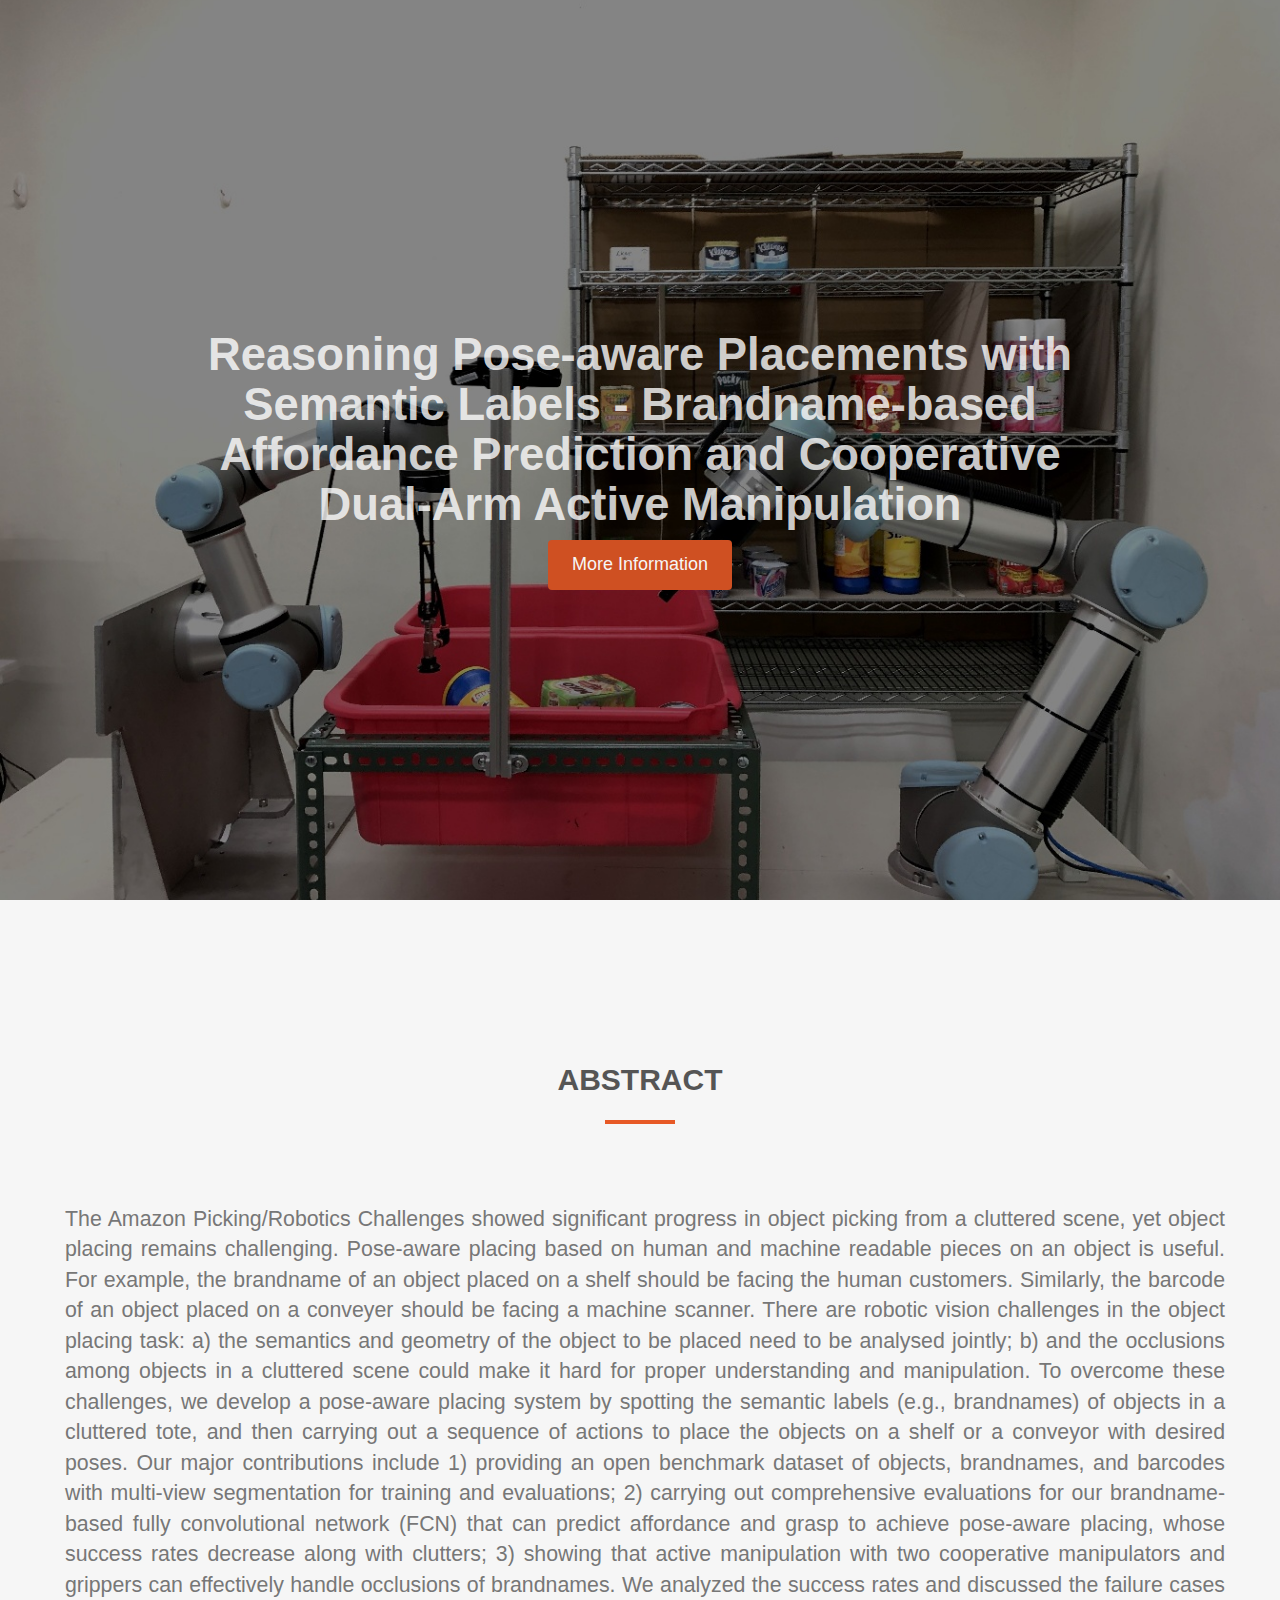
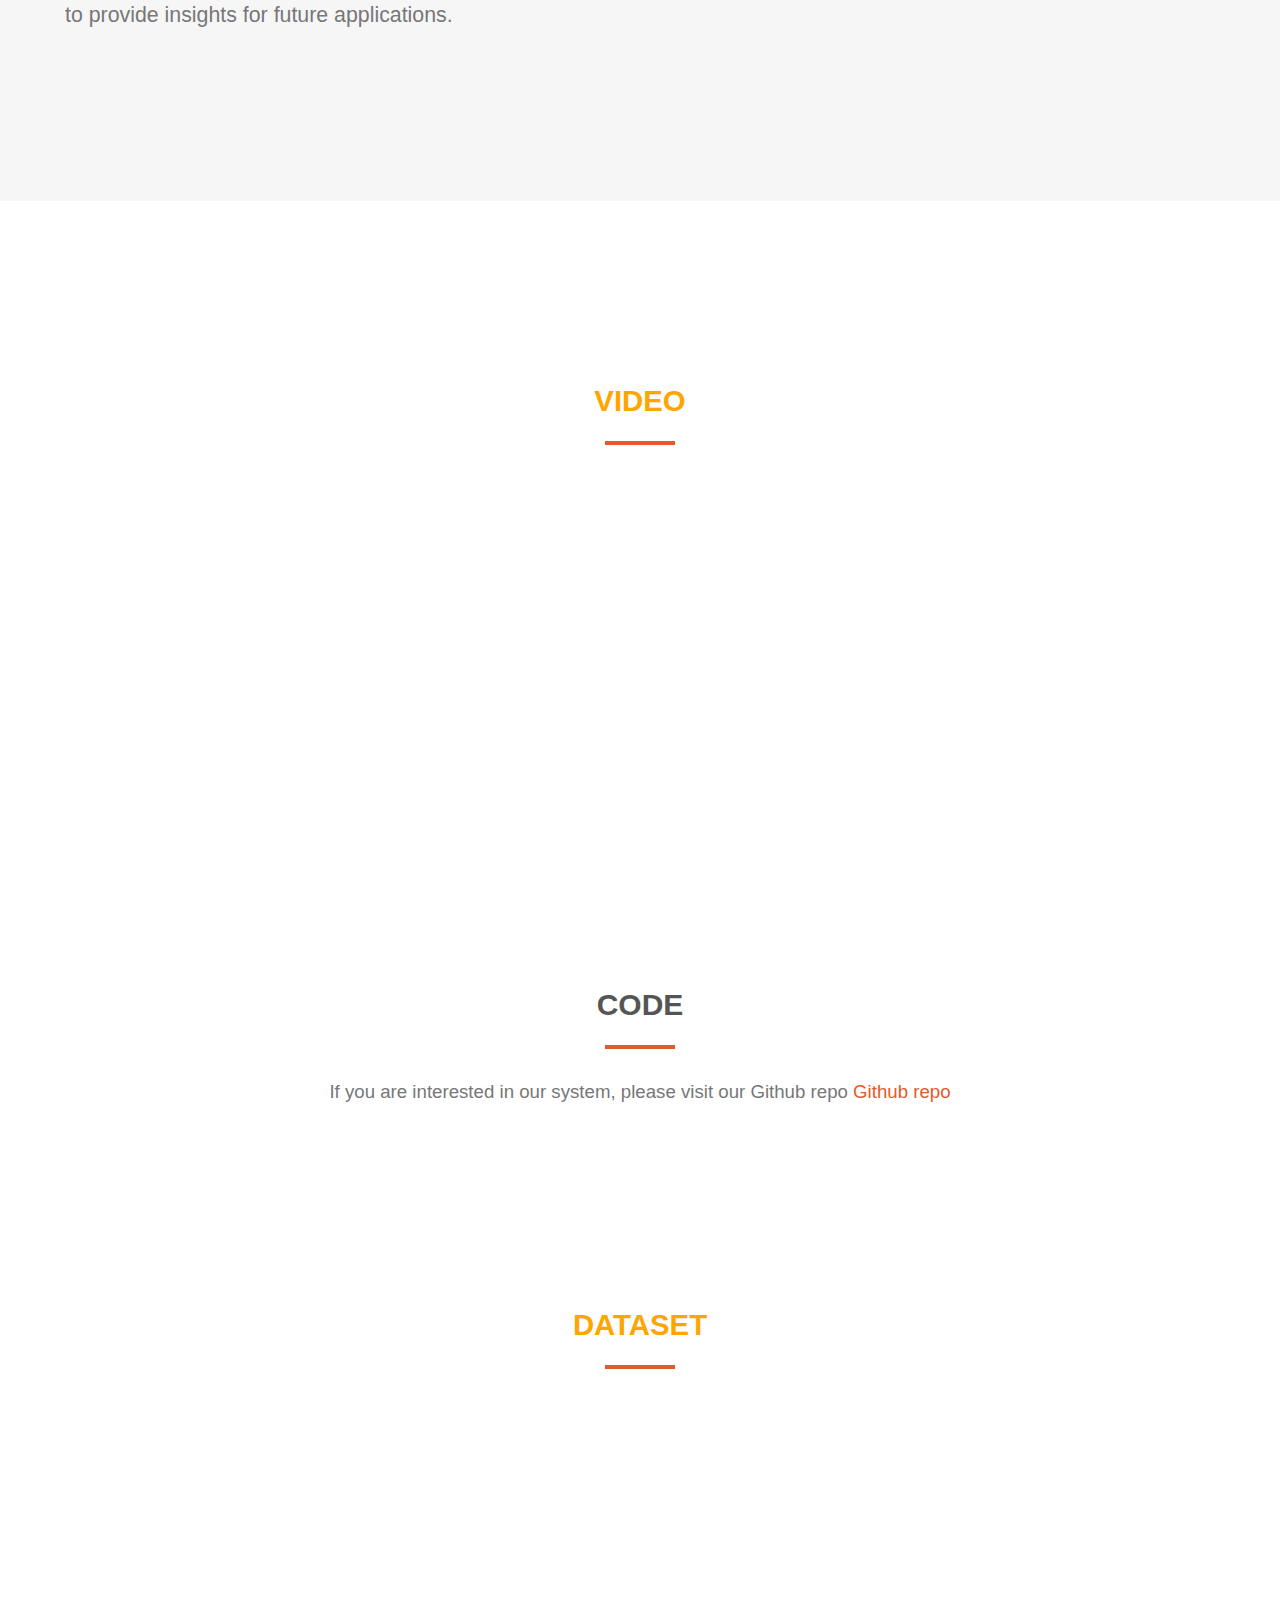
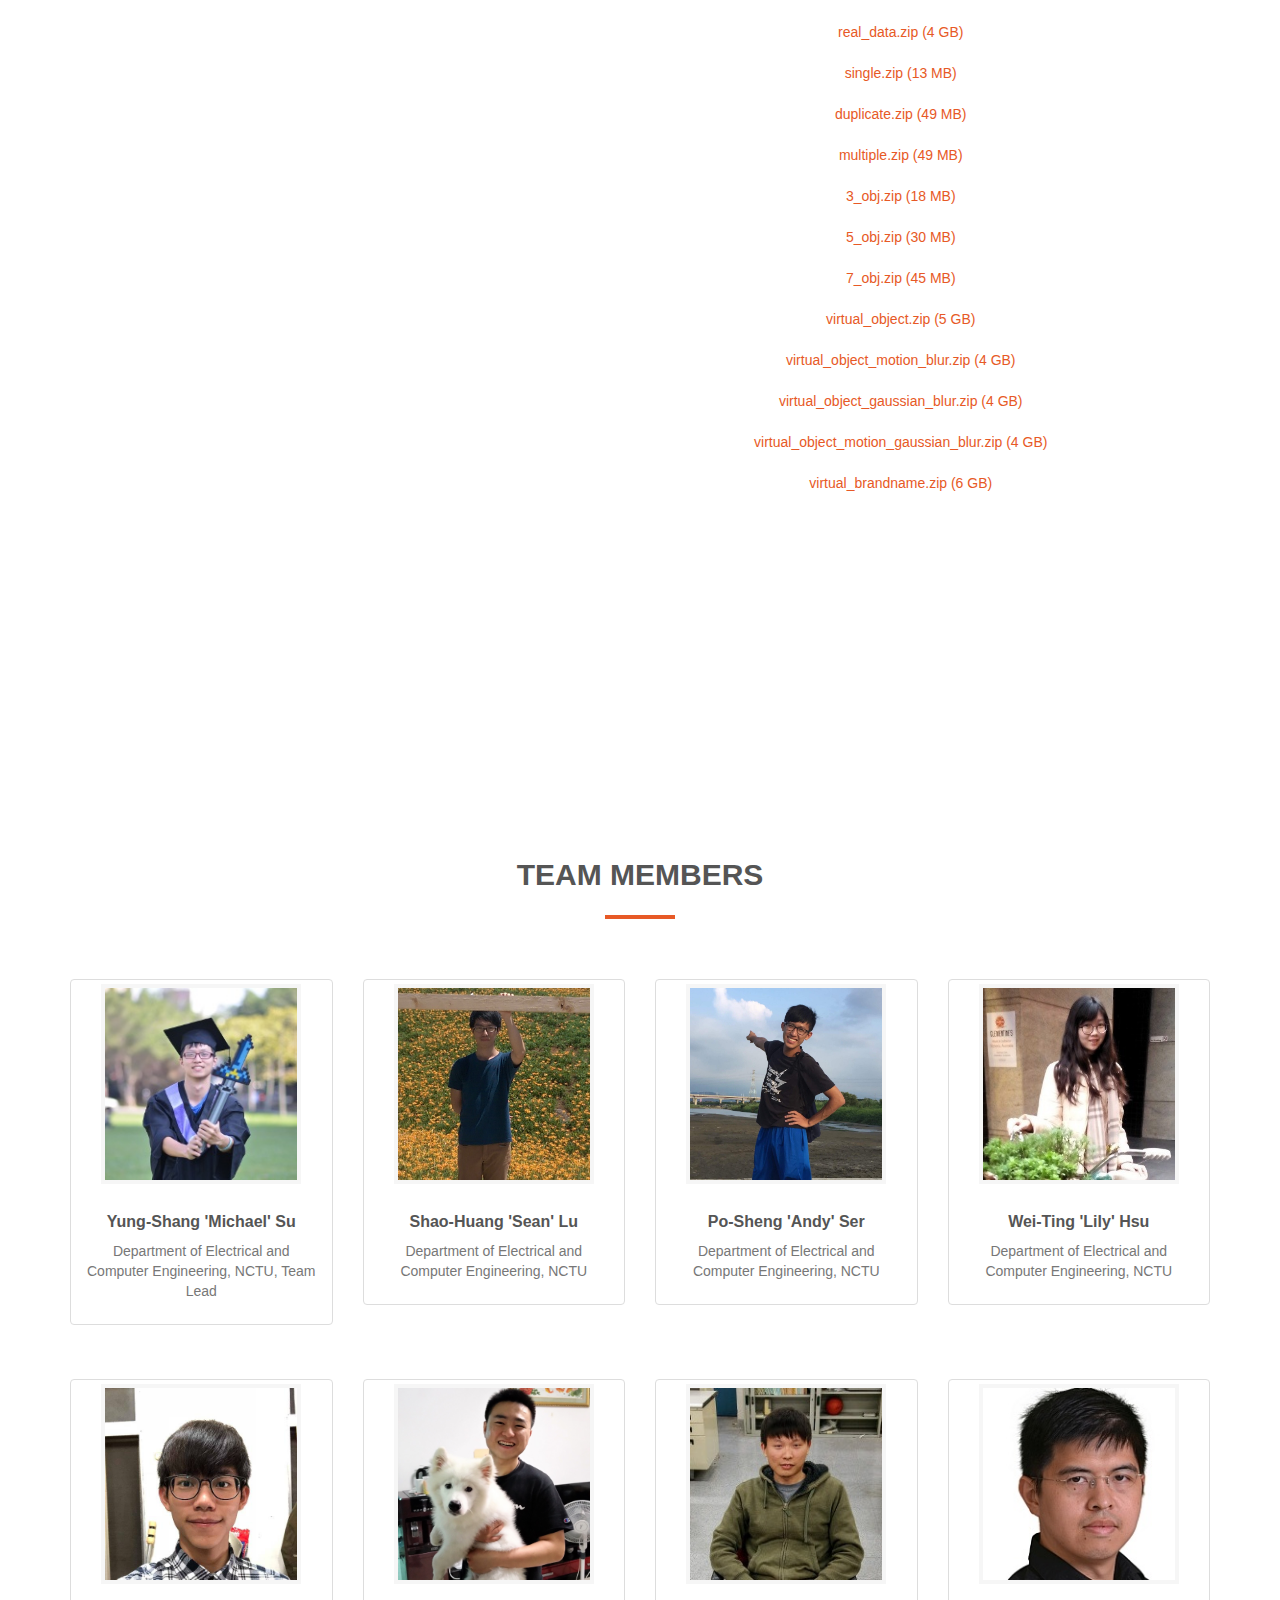
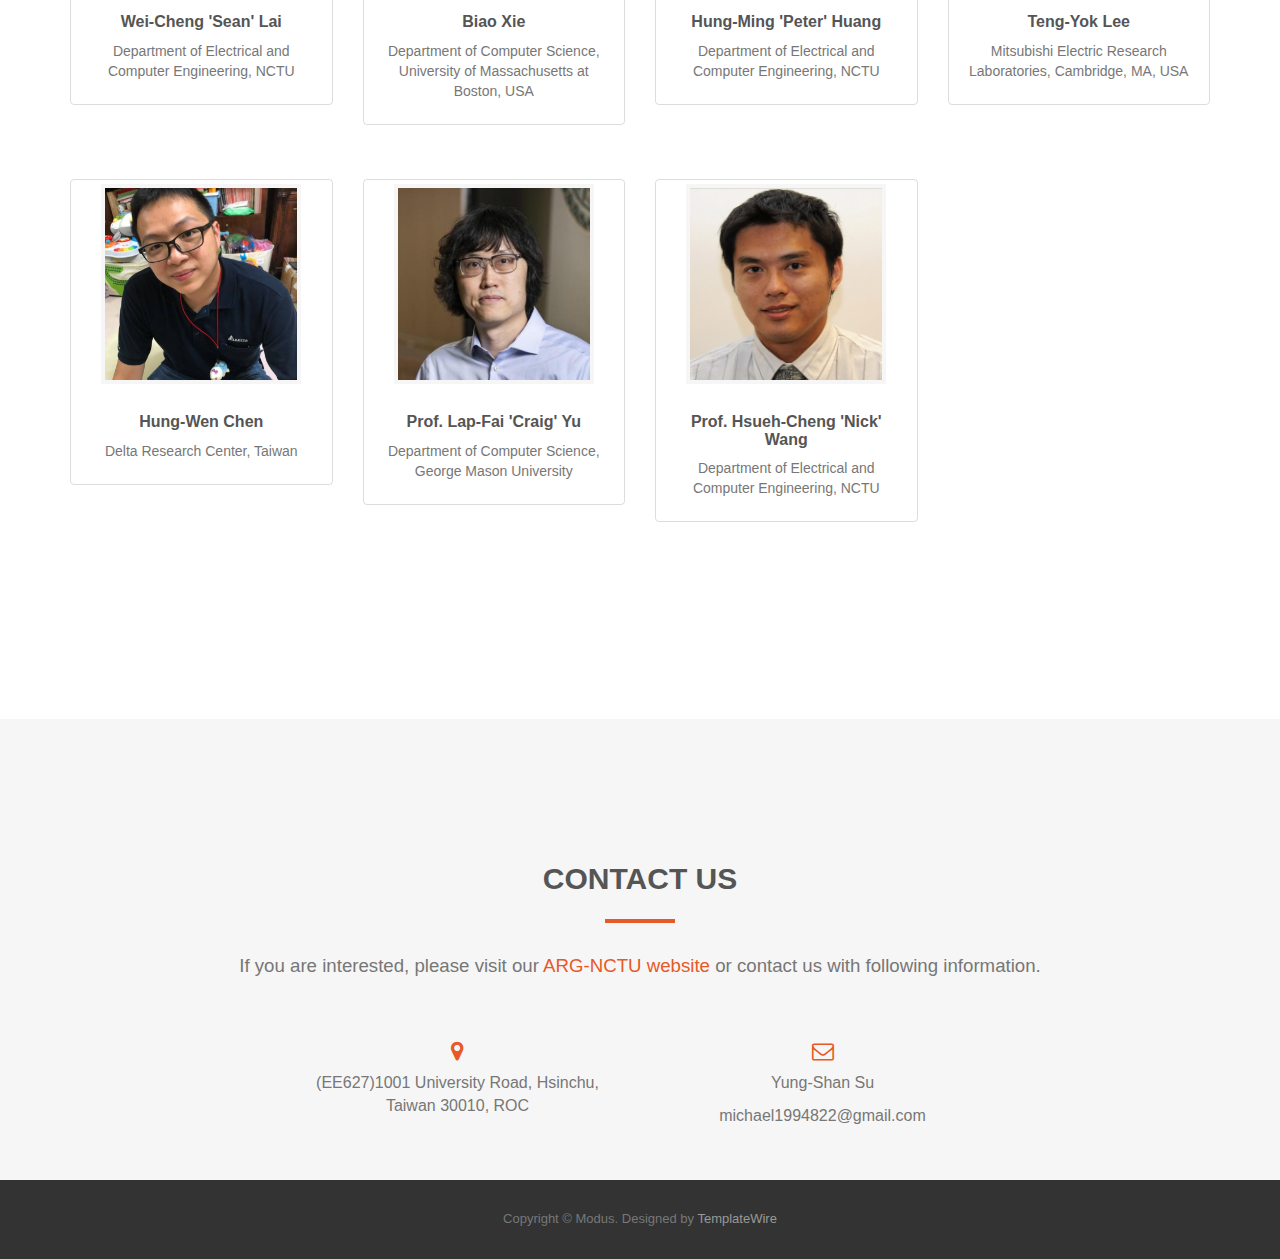
<file: TextPnP/index.html>
<!DOCTYPE html>
<html lang="en">
<head>
    <meta charset="utf-8">
    <meta name="viewport" content="width=device-width, initial-scale=1">
    <!-- ========================CHANGE HERE======================== -->
    <title>Pick-n-Place</title>
    <meta name="description" content="">
    <meta name="author" content="">

    <!-- Bootstrap -->
    <link rel="stylesheet" type="text/css"  href="css/bootstrap.css">
    <link rel="stylesheet" type="text/css" href="fonts/font-awesome/css/font-awesome.css">

    <!-- Stylesheet
        ================================================== -->
    <link rel="stylesheet" type="text/css"  href="css/style.css">
    <link rel="stylesheet" type="text/css" href="css/prettyPhoto.css">
     <!-- <link href='http://fonts.googleapis.com/css?family=Open+Sans:400,700,800,600,300' rel='stylesheet' type='text/css'>-->
     <!-- <script type="text/javascript" src="js/modernizr.custom.js"></script>-->

    <!-- HTML5 shim and Respond.js for IE8 support of HTML5 elements and media queries -->
    <!-- WARNING: Respond.js doesn't work if you view the page via file:// -->
    <!--[if lt IE 9]>
          <script src="https://oss.maxcdn.com/html5shiv/3.7.2/html5shiv.min.js"></script>
          <script src="https://oss.maxcdn.com/respond/1.4.2/respond.min.js"></script>
        <![endif]-->
</head>

<body id="page-top" data-spy="scroll" data-target=".navbar-fixed-top">
	<div id="preloader">
		<div id="status"> <img src="img/preloader.gif" height="64" width="64" alt=""> </div>
	</div>


	<!-- Navigation -->
	<nav class="navbar navbar-custom navbar-fixed-top" role="navigation">
		<div class="container">
			<div class="navbar-header">
				<button type="button" class="navbar-toggle" data-toggle="collapse" data-target=".navbar-main-collapse"> <i class="fa fa-bars"></i> </button>
				<!-- ========================CHANGE HERE======================== -->
				<a class="navbar-brand page-scroll" href="#page-top"> <i class="fa fa-paper-plane-o"></i>TextPnP</a>
			</div>

			<!-- Collect the nav links, forms, and other content for toggling -->
			<div class="collapse navbar-collapse navbar-right navbar-main-collapse">
				<ul class="nav navbar-nav">
					<!-- Hidden li included to remove active class from abstract link when scrolled up past abstract section -->
					<li class="hidden"> <a href="#page-top"></a> </li>
					<li> <a class="page-scroll" href="#abstract">Abstract</a> </li>
					<li> <a class="page-scroll" href="#video">Video</a> </li>
					<li> <a class="page-scroll" href="#code">Code</a> </li>
					<li> <a class="page-scroll" href="#dataset">Dataset</a> </li>
					<li> <a class="page-scroll" href="#team">Team</a> </li>
					<li> <a class="page-scroll" href="#contact">Contact</a> </li>
				</ul>
			</div> <!-- /.navbar-collapse -->
		</div> <!-- /.container -->
	</nav>


	<!-- Header -->
	<div id="intro">
		<div class="intro-body">
			<div class="container">
				<div class="row">
					<div class="col-md-10 col-md-offset-1">
						<!-- ========================CHANGE HERE======================== -->
						<h1><p style="font-size: 34pt;">Reasoning Pose-aware Placements with Semantic Labels - Brandname-based Affordance Prediction and Cooperative Dual-Arm Active Manipulation</h1>
						<!-- <p class="intro-text">National Chiao Tung University, Taiwan</p> -->
						<!-- <span class="brand-heading">Robotic Vision 2018 Syllabus</span></h1> -->
						<!-- <p class="intro-text">A full-service digital agency that loves what we do</p> -->
						<a href="#abstract" class="btn btn-default page-scroll">More Information</a>
					</div>
				</div>
			</div>
		</div>
	</div>


	<!-- Abstract Section -->
	<div id="abstract">
		<div class="container">
			<div class="section-title text-center center">
				<h2>Abstract</h2>
				<hr>
			</div>
			<div class="row">
				<!-- <div class="col-md-4"><img src="img/about.jpg" class="img-responsive"></div> -->
				<div class="col">
					<div class="about-text">
						<!-- ========================CHANGE HERE======================== -->
						<p style="font-size: 16pt; text-align: justify;">    The Amazon Picking/Robotics Challenges showed significant progress in object picking from a cluttered scene, yet object placing remains challenging. Pose-aware placing based on human and machine readable pieces on an object is useful. For example, the brandname of an object placed on a shelf should be facing the human customers. Similarly, the barcode of an object placed on a conveyer should be facing a machine scanner. There are robotic vision challenges in the object placing task: a) the semantics and geometry of the object to be placed need to be analysed jointly; b) and the occlusions among objects in a cluttered scene could make it hard for proper understanding and manipulation. To overcome these challenges, we develop a pose-aware placing system by spotting the semantic labels (e.g., brandnames) of objects in a cluttered tote, and then carrying out a sequence of actions to place the objects on a shelf or a conveyor with desired poses. Our major contributions include 1) providing an open benchmark dataset of objects, brandnames, and barcodes with multi-view segmentation for training and evaluations; 2) carrying out comprehensive evaluations for our brandname-based fully convolutional network (FCN) that can predict affordance and grasp to achieve pose-aware placing, whose success rates decrease along with clutters; 3) showing that active manipulation with two cooperative manipulators and grippers can effectively handle occlusions of brandnames. We analyzed the success rates and discussed the failure cases to provide insights for future applications. </p>
					</div>
				</div>
			</div>
		</div>
	</div>

	<!-- Video Section -->
	<div id="video">
		<div class="container">
			<div class="section-title text-center center">
				<h2>
					<p style="color:Orange;text-align:center;font-size: 22pt;">
						Video
					</p>
				</h2>
				<hr>
			</div>

			<div class="row">
				<div class="col">
					<div class="about-text text-center center">
						<!-- ========================CHANGE HERE======================== -->
						<iframe width="560" height="315" src="https://www.youtube.com/embed/32skA6hZa_Q" frameborder="0" allow="accelerometer; autoplay; encrypted-media; gyroscope; picture-in-picture" allowfullscreen></iframe>
					</div>
				</div>
			</div>
		</div>
	</div>

	<!-- Code Section -->
	<div id="code" class="text-center">
		<div class="container">
			<div class="section-title center">
				<h2>Code</h2>
				<hr>
				<!-- ========================CHANGE HERE======================== -->
				<p style="font-size: 14pt;">If you are interested in our system, please visit our Github repo <a href="https://github.com/ARG-NCTU/text-pick-and-place-system">Github repo</a></p>
			</div>

		</div>
	</div>

	<div id="dataset" class="text-center">
		<div class="container">
			<div class="section-title center">
				<h2><p style="color:Orange;text-align:center;font-size: 22pt;">
						Dataset
					</p>
				</h2>
				<hr>
				<!-- ========================CHANGE HERE======================== -->
				<p style="color:White;font-size: 14pt; text-align: justify;"> 
					Our training dataset has two collections: 1) the one from real environment and robot includes image variences of the illumination changes, object reflectiveness, and different tint. 2) An virtual environment similar to the real environment settings for comparisons. In terms of file structure, the RGB-D camera sequence for each scene is saved into a corresponding folder by its name (‘scene_000000’, ‘scene_000001’, etc.).

					<br>
					<br>

					Our paper references datasets (all of them available for download):				
				<table border=2 cellspacing="20" bordercolor=White style="color:white;line-height:40px;">
					<tr>
						<td width="150px">Data</td>
						<td width="250px">Content</td>
						<td width="230px">Blur</td>
						<td width="400px">Dataset(.tar)</td>
					</tr>
					<tr>
						<td>Real</td>
						<td>Objects, BN</td>
						<td>-</td>
						<td><a href="https://drive.google.com/open?id=1mR7ZMujgDS8iIypru7FHU1qEapluUkfL">real_data.zip (4 GB)</a></td>
					</tr>
					<tr>
						<td>Real</td>
						<td>benchmark - single</td>
						<td>-</td>
						<td><a href="https://drive.google.com/open?id=1RQ9Koc5jaJYytXWdi5L-jFVwsKeWL6_a">single.zip (13 MB)</a></td>
					</tr>
					<tr>
						<td>Real</td>
						<td>benchmark - duplicate</td>
						<td>-</td>
						<td><a href="https://drive.google.com/open?id=1akO2P5E4Zqm1glKVd-WrskV5OO3mrXUO">duplicate.zip (49 MB)</a></td>
					</tr>
					<tr>
						<td>Real</td>
						<td>benchmark - multiple</td>
						<td>-</td>
						<td><a href="https://drive.google.com/open?id=11f0YFoZ0pKB5HqTe8BAGK6AtIY03wXNv">multiple.zip (49 MB)</a></td>
					</tr>
					<tr>
						<td>Real</td>
						<td>benchmark - 3 cluster</td>
						<td>-</td>
						<td><a href="https://drive.google.com/open?id=1QDwqITAQYGlA_jP-WrYF5vsNmKqSDf-W">3_obj.zip (18 MB)</a></td>
					</tr>
					<tr>
						<td>Real</td>
						<td>benchmark - 5 cluster</td>
						<td>-</td>
						<td><a href="https://drive.google.com/open?id=13UpgV79-dsB_CuqOggnJ08gnPNuHEkli">5_obj.zip (30 MB)</a></td>
					</tr>
					<tr>
						<td>Real</td>
						<td>benchmark - 7 cluster</td>
						<td>-</td>
						<td><a href="https://drive.google.com/open?id=1O8oSXWmuKJqV_s-2gOsnNvj2Cpx8kAZE">7_obj.zip (45 MB)</a></td>
					</tr>
					<tr>
						<td>Virtual</td>
						<td>Object</td>
						<td>-</td>
						<td><a href="https://drive.google.com/open?id=1ssT32JJPMao8RsLPBHo2_r3DdvaEvRSM">virtual_object.zip (5 GB)</a></td>
					</tr>
					<tr>
						<td>Virtual</td>
						<td>Object</td>
						<td>Motion</td>
						<td><a href="https://drive.google.com/open?id=1gJNXuo-pf1LeDWfAjQQ_VazEWayUqGie">virtual_object_motion_blur.zip (4 GB)</a></td>
					</tr>
					<tr>
						<td>Virtual</td>
						<td>Object</td>
						<td>Gaussian</td>
						<td><a href="https://drive.google.com/open?id=1nIo5jVPCdQC39Y0Qp9EIPh5Nr4jB42nl">virtual_object_gaussian_blur.zip (4 GB)</a></td>
					</tr>
					<tr>
						<td>Virtual</td>
						<td>Object</td>
						<td>Motion + Gaussian</td>
						<td><a href="https://drive.google.com/open?id=1y1dEALOQuiXHC_Drt4qf67Xj2yNA4m4K">virtual_object_motion_gaussian_blur.zip (4 GB)</a></td>
					</tr>
					<tr>
						<td>Virtual</td>
						<td>BN</td>
						<td>-</td>
						<td><a href="https://drive.google.com/open?id=1GBskfqy1Six5ncoulUFwiyuo7LcPzh4c">virtual_brandname.zip (6 GB)</a></td>
					</tr>
				</table>
				<br>
				
			</div>
		</div>
	</div>

	<div id="team" class="text-center">
		<div class="container">
			<div class="section-title center">
				<h2>Team Members</h2>
				<hr>
			</div>

			<div class="row">
				<!-- ========================CHANGE HERE======================== -->
				<div class="col-md-3 col-xs-6 col-sm-6" style="height: 400px;">
					<div class="thumbnail" > <img src="img/team/michael_smile1.jpg"  alt="..." class="img-thumbnail team-img" >
						<div class="caption">
							<h3>Yung-Shang 'Michael' Su</h3>
							<p>Department of Electrical and Computer Engineering, NCTU, Team Lead</p>
						</div>
					</div>
				</div>

				<div class="col-md-3 col-xs-6 col-sm-6" style="height: 400px;">
					<div class="thumbnail"> <img src="img/team/sean1.jpg" alt="..." class="img-thumbnail team-img">
						<div class="caption">
							<h3>Shao-Huang 'Sean' Lu</h3>
							<p>Department of Electrical and Computer Engineering, NCTU</p>
						</div>
					</div>
				</div>
                <div class="col-md-3 col-xs-6  col-sm-6" style="height: 400px;">
					<div class="thumbnail"> <img src="img/team/AndySer1.jpg" alt="..." class="img-thumbnail team-img">
						<div class="caption">
							<h3>Po-Sheng 'Andy' Ser</h3>
							<p>Department of Electrical and Computer Engineering, NCTU</p>
						</div>
					</div>
				</div>
				<div class="col-md-3 col-xs-6 col-sm-6" style="height: 400px;">
					<div class="thumbnail"> <img src="img/team/lily1.jpg" alt="..." class="img-thumbnail team-img">
						<div class="caption">
							<h3>Wei-Ting 'Lily' Hsu</h3>
							<p>Department of Electrical and Computer Engineering, NCTU</p>
						</div>
					</div>
				</div>
				<div class="col-md-3 col-xs-6 col-sm-6" style="height: 400px;">
					<div class="thumbnail"> <img src="img/team/lai1.jpg" alt="..." class="img-thumbnail team-img">
						<div class="caption">
							<h3>Wei-Cheng 'Sean' Lai</h3>
							<p>Department of Electrical and Computer Engineering, NCTU</p>
						</div>
					</div>
				</div>

				<div class="col-md-3 col-xs-6 col-sm-6" style="height: 400px;">
					<div class="thumbnail"> <img src="img/team/Biao_Xie.jpg" alt="..." class="img-thumbnail team-img">
						<div class="caption">
							<h3>Biao Xie</h3>
							<p>Department of Computer Science, University of Massachusetts at Boston, USA</p>
						</div>
					</div>
				</div>

				<div class="col-md-3 col-xs-6 col-sm-6" style="height: 400px;">
					<div class="thumbnail"> <img src="img/team/peterx1.jpg" alt="..." class="img-thumbnail team-img">
						<div class="caption">
							<h3>Hung-Ming 'Peter' Huang</h3>
							<p>Department of Electrical and Computer Engineering, NCTU</p>
						</div>
					</div>
				</div>
				<div class="col-md-3 col-xs-6 col-sm-6" style="height: 400px;">
					<div class="thumbnail" > <img src="img/team/Lee1.jpg"  alt="..." class="img-thumbnail team-img" >
						<div class="caption">
							<h3>Teng-Yok Lee</h3>
							<p>Mitsubishi Electric Research Laboratories, Cambridge, MA, USA</p>
						</div>
					</div>
				</div>

				<div class="col-md-3 col-xs-6 col-sm-6" style="height: 400px;">
					<div class="thumbnail" > <img src="img/team/hwchen1.jpg"  alt="..." class="img-thumbnail team-img" >
						<div class="caption">
							<h3>Hung-Wen Chen</h3>
							<p>Delta Research Center, Taiwan</p>
						</div>
					</div>
				</div>



				<div class="col-md-3 col-xs-6 col-sm-6" style="height: 400px;">
					<div class="thumbnail"> <img src="img/team/pro_small1.jpg" alt="..." class="img-thumbnail team-img">
						<div class="caption">
							<h3>Prof. Lap-Fai 'Craig' Yu</h3>
							<p>Department of Computer Science, George Mason University</p>
						</div>
					</div>
				</div>
				<div class="col-md-3 col-xs-6 col-sm-6" style="height: 400px;">
					<div class="thumbnail"> <img src="img/team/nick_wang.jpg" alt="..." class="img-thumbnail team-img">
						<div class="caption">
							<h3>Prof. Hsueh-Cheng 'Nick' Wang</h3>
							<p>Department of Electrical and Computer Engineering, NCTU</p>
						</div>
					</div>
				</div>
			</div>
		</div> 
	</div>


	<!-- Contact Section -->
	<div id="contact" class="text-center">
		<div class="container">
			<div class="section-title center">
				<h2>Contact us</h2>
				<hr>
				<p style="font-size: 14pt;">If you are interested, please visit our <a href="https://arg-nctu.github.io">ARG-NCTU website</a> or contact us with following information.</p>
			</div>
			<div class="col-md-8 col-md-offset-2">
				<div class="col-md-6">
					<div class="contact-item"> <i class="fa fa-map-marker fa-2x"></i>
						<p style="font-size: 12pt;">(EE627)1001 University Road, Hsinchu,<br>
						Taiwan 30010, ROC</p>
					</div>
				</div>
				<div class="col-md-6">
					<div class="contact-item"> <i class="fa fa-envelope-o fa-2x"></i>
						<!-- ========================CHANGE HERE======================== -->
						<p style="font-size: 12pt;">Yung-Shan Su</p>
						<p style="font-size: 12pt;">michael1994822@gmail.com</p>
					</div>
				</div>
				<div class="clearfix"></div>
			</div>
		</div>
	</div>



	<div id="footer">
		<div class="container">
			<p>Copyright &copy; Modus. Designed by <a href="http://www.templatewire.com" rel="nofollow">TemplateWire</a></p>
		</div>
	</div>

	<!-- jQuery (necessary for Bootstrap's JavaScript plugins) -->
	<script type="text/javascript" src="js/jquery.1.11.1.js"></script>
	<!-- Include all compiled plugins (below), or include individual files as needed -->
	<script type="text/javascript" src="js/bootstrap.js"></script>
	<script type="text/javascript" src="js/SmoothScroll.js"></script>
	<script type="text/javascript" src="js/jquery.prettyPhoto.js"></script>
	<!-- <script type="text/javascript" src="js/jquery.isotope.js"></script> -->
	<!-- <script type="text/javascript" src="js/jquery.parallax.js"></script> -->
	<script type="text/javascript" src="js/jqBootstrapValidation.js"></script>
	<!-- <script type="text/javascript" src="js/contact_me.js"></script> -->

	<!-- Javascripts
		================================================== -->
	<script type="text/javascript" src="js/main.js"></script>
</body>
</html>
</file>
<file: TextPnP/css/style.css>
body, html {
	font-family: 'Open Sans', sans-serif;
	text-rendering: optimizeLegibility !important;
	-webkit-font-smoothing: antialiased !important;
	color: #777;
	width: 100% !important;
	height: 100% !important;
}
h1 {
	font-weight: 700;
}
h1 strong {
	font-weight: 900;
}
h2 {
	text-transform: uppercase;
	line-height: 20px;
	font-weight: 600;
	margin: 0;
	color: #555;
}
h3 {
	font-size: 16px;
	font-weight: 700;
	color: #555;
}
h4 {
	font-weight: 500;
	color: #555;
}
h5 {
	text-transform: uppercase;
	font-weight: 700;
	line-height: 20px;
}
p {
	font-size: 14px;
}
a {
	/*color: #754747;*/
	color: #E75926;
}
a:hover, a:focus {
	text-decoration: none;
	color: #F4D03F;
}
ul, ol {
	list-style: none;
}
.clearfix:after {
	visibility: hidden;
	display: block;
	font-size: 0;
	content: " ";
	clear: both;
	height: 0;
}
.clearfix {
	display: inline-block;
}
* html .clearfix {
	height: 1%;
}
.clearfix {
	display: block;
}
#preloader {
	position: fixed;
	top: 0;
	left: 0;
	right: 0;
	bottom: 0;
	background: #ddd;
	z-index: 99999;
	height: 100%;
}
#status {
	position: absolute;
	left: 50%;
	top: 50%;
	width: 64px;
	height: 64px;
	margin: -32px 0 0 -32px;
	padding: 0;
}
ul, ol {
	padding: 0;
	webkit-padding: 0;
	moz-padding: 0;
}
hr {
	height: 4px;
	width: 70px;
	text-align: center;
	position: relative;
	background: #E75926;
	margin: 0 auto;
	margin-bottom: 30px;
	border: 0;
}
/* Navigation */
.navbar-custom {
	padding: 0;
	border-bottom: 0;
	letter-spacing: 1px;
	background: #333;
	/*text-transform: uppercase;*/
}
.navbar-custom .navbar-brand {
	font-weight: 600;
}
.navbar-custom .navbar-brand i.fa {
	color: #E75926;
}
.navbar-custom .navbar-brand:focus {
	outline: 0;
}
.navbar-custom .navbar-toggle {
	color: #eee;
	font-size: 18px;
	border-radius: 2px;
	padding: 0 4px;
}
.navbar-custom .navbar-toggle:hover, .navbar-custom .navbar-toggle:focus {
	background-color: #E75926;
	color: #ffffff;
}
.navbar-custom .navbar-brand .navbar-toggle:focus, .navbar-custom .navbar-brand .navbar-toggle:active {
	outline: 0;
}
.navbar-custom a {
	color: #fff;
}
.navbar-custom .nav li a {
	-webkit-transition: background .3s ease-in-out;
	-moz-transition: background .3s ease-in-out;
	transition: background .3s ease-in-out;
}
.navbar-custom .nav li a:hover {
	outline: 0;
	color: #E75926;
	background-color: transparent;
}
.navbar-custom .nav li a:focus, .navbar-custom .nav li a:active {
	outline: 0;
	background-color: transparent;
	color: #E75926;
}
.navbar-custom .nav li.active {
	outline: 0;
}
.navbar-custom .nav li.active a {
	background-color: rgba(255,255,255,.3);
}
.navbar-custom .nav li.active a:hover {
	color: #fff;
}
/* Home Section */
/* Intro for Main page */
#intro {
	display: table;
	width: 100%;
	height: auto;
	padding: 100px 0;
	text-align: center;
	color: #fff;
	background: url(../img/intro-bg1.jpg) no-repeat center center fixed;
	background-color: #000;
	-webkit-background-size: cover;
	-moz-background-size: cover;
	background-size: cover;
	-o-background-size: cover;
}
#intro .intro-body {
	display: table-cell;
	vertical-align: middle;
}
#intro .intro-body H1 {
	font-size: 76px;
	font-weight: 700;
	color: rgba(255,255,255,0.8);
	/*text-transform: uppercase;*/
}
#intro .intro-body .brand-heading {
	color: #E75926;
	text-shadow: 0 4px #a13e1a;
}
#intro .intro-body .intro-text {
	font-size: 18px;
}
/* Intro for Bamboo lake*/
#intro_bamboolake {
	display: table;
	width: 100%;
	height: 100%;
	padding: 100px 0;
	text-align: center;
	color: #fff;
	background: url(../img/bamboo_lake_art/bbl_intro_bg.jpeg) no-repeat center center fixed;
	background-color: #000;
	-webkit-background-size: cover;
	-moz-background-size: cover;
	background-size: cover;
	-o-background-size: cover;
}
#intro_bamboolake .intro-body {
	display: table-cell;
	vertical-align: middle;
}
#intro_bamboolake .intro-body H1 {
	font-size: 76px;
	font-weight: 700;
	color: rgba(255,255,255,0.8);
	text-transform: uppercase;
}
#intro_bamboolake .intro-body .brand-heading {
	color: #E75926;
	text-shadow: 0 4px #a13e1a;
}
#intro_bamboolake .intro-body .intro-text {
	font-size: 18px;
}

@media(min-width:768px) {
#intro {
	height: 100%;
	padding: 0;
}
#intro .intro-body .intro-text {
	font-size: 18px;
	letter-spacing: 1px;
	margin-bottom: 100px;
	color: rgba(255,255,255,0.9);
}
}
.btn-default {
	color: #f6f6f6;
	background: #cf5022;
	border: 0;
	padding: 12px 24px;
	margin: 0 8px;
	font-size: 18px;
	transition: all 0.5s;
}
.btn-default:hover, .btn-default:focus, .btn-default.focus, .btn-default:active, .btn-default.active {
	color: #f6f6f6;
	background-color: #a13e1a;
}
.btn-bamboolake {
	color: #000000;
	background: #ffec6e;
	border: 0;
	padding: 12px 24px;
	margin: 0 8px;
	font-size: 18px;
	transition: all 0.5s;
}
.btn-bamboolake:hover, .btn-bamboolake:focus, .btn-bamboolake.focus, .btn-bamboolake:active, .btn-bamboolake.active {
	color: #f6f6f6;
	background-color: #EED315;
}
.section-title.center {
	padding: 30px 0;
}
.section-title h2, .section-title.center h2 {
	margin-bottom: 30px;
}

/* Abstract Section */
#abstract {
	padding: 140px 0;
	background: #f6f6f6;
}
#abstract .about-text {
	margin-left: 10px;
}
#abstract H4 {
	font-size: 20px;
}
#abstract li {
	margin-bottom: 3px;
	list-style: none;
	padding: 0;
	/* 20180205 coolcat647*/
	margin-left : 1em; 
	text-indent : -1.5em ;
	font-size: 13px;
}
#abstract li:before {
	content: "✓";
	font-weight: 600;
	padding-right: 10px;
	color: #e75926;
}

#abstract i.fa {
	float: left;
	display: block;
	margin-right: 15px;
	color: #fff;
	font-size: 44px;
	text-shadow: 0 0 1px #666;
}
#abstract img {
	margin-top: 20px;
}
#abstract p {
	margin-top: 20px;
	margin-bottom: 30px;
	text-align: justify;
}


/* Video Section */
#video {
	padding: 140px 0;
	/*background: #f6f6f6;*/
	background: url(../img/video-bg.jpg);
	background-size: cover;
	background-attachment: fixed;
}
#video .about-text {
	margin-left: 10px;
}
#video H4 {
	font-size: 36px;
	color: #8f8f8f
}
#video li {
	margin-bottom: 3px;
	list-style: none;
	padding: 0;
	/* 20180205 coolcat647*/
	margin-left : 1em; 
	text-indent : -1.5em ;
	font-size: 13px;
}
#video li:before {
	content: "✓";
	font-weight: 600;
	padding-right: 10px;
	color: #e75926;
}

#video i.fa {
	float: left;
	display: block;
	margin-right: 15px;
	color: #fff;
	font-size: 44px;
	text-shadow: 0 0 1px #666;
}
#video img {
	margin-top: 20px;
}
#video p {
	font-size: 20px;
	margin-top: 20px;
	margin-bottom: 30px;
	text-align: justify;
	color: #8f8f8f
}

/* Services Section */
#services {
	padding: 140px 0;
	background: url(../img/services-bg.jpg);
	background-size: cover;
	background-attachment: fixed;
}
#services .service {
	padding: 20px 10px;
}
#services h2 {
	color: #f6f6f6;
}
#services h3 {
	font-size: 20px;
	font-weight: 600;
	color: #f6f6f6;
}
#services p {
	color: rgba(255,255,255,0.7);
}
.space {
	margin-top: 40px;
}
#services i.fa {
	font-size: 36px;
	color: #E75926;
	transition: all 0.5s;
}
/* 20180205 coolcat647*/
#services li {
	margin-bottom: 3px;
	list-style: none;
	padding: 0;
	font-size: 14px;
	margin-left : 1em; 
	text-indent : -1em ;
	color: rgba(255,255,255,0.7);
	text-align: justify;
}
#services li:before {
	content: "●";
	font-weight: 600;
	padding-right: 10px;
	color: rgba(255,255,255,0.7);
	font-size: 14px;
}

/* Work Section for bamboo-lake-art works 20180326 samliu*/
#works H4{
	font-weight: bold;
}

/* Schedule Section 20180205 coolcat647*/
#schedule {
	padding: 140px 0;
	background: url(../img/schedule-bg.jpg);
	background-size: cover;
	background-attachment: fixed;
	margin-left:auto; 
	margin-right:auto;
}
#schedule .service {
	padding: 20px 10px;
}
#schedule h2 {
	color: #f6f6f6;
}
#schedule h3 {
	font-size: 20px;
	font-weight: 600;
	color: #f6f6f6;
}
#schedule p {
	color: rgba(255,255,255,0.7);
}
#schedule i.fa {
	font-size: 36px;
	color: #E75926;
	transition: all 0.5s;
}
#schedule li {
	margin-bottom: 3px;
	list-style: none;
	padding: 0;
	font-size: 14px;
	margin-left : 1em; 
	text-indent : -1em ;
	color: rgba(255,255,255,0.7);
	text-align: justify;
}
#schedule li:before {
	content: "●";
	font-weight: 600;
	padding-right: 10px;
	color: rgba(255,255,255,0.7);
	font-size: 14px;
}
#schedule td, #schedule th {
    border: 1px solid #ddd;
    padding: 8px;
    /*font-size: 16px;*/
}


/*#schedule tr:nth-child(even){background-color: #f2f2f2;}
#schedule tr:nth-child(odd){background-color: #F76936;}*/

#schedule tr:hover {background-color: #ddd;}

#schedule table {
	table-layout:fixed;
	word-wrap:break-word;
	word-break:	break-all;
}

#schedule th {
    padding-top: 12px;
    padding-bottom: 12px;
    text-align: center;
    background-color: #E75926;
    color: white;
    /*font-size: 20px;*/
}

/* Dataset Section */
#dataset {
	padding: 140px 0;
	/*background: #f6f6f6;*/
	background: url(../img/dataset-bg.jpg);
	background-size: cover;
	background-attachment: fixed;
}

/* Gallery Section */
#works {
	padding: 120px 0;
	background: #f6f6f6;
}
.categories {
	padding-bottom: 30px;
	text-align: center;
}
ul.cat li {
	display: inline-block;
}
ol.type li {
	display: inline-block;
	margin-left: 20px;
}
ol.type li a {
	color: #777;
	padding: 8px 16px;
	border: 1px solid #ccc;
	border-radius: 2px;
}
ol.type li a.active {
	color: #f6f6f6;
	border: 1px solid #cf5022;
	background: #cf5022;
}
ol.type li a:hover {
	color: #f6f6f6;
	border: 1px solid #cf5022;
	background: #cf5022;
}
.isotope-item {
	z-index: 2
}
.isotope-hidden.isotope-item {
	z-index: 1
}
.isotope, .isotope .isotope-item {
	/* change duration value to whatever you like */
	-webkit-transition-duration: 0.8s;
	-moz-transition-duration: 0.8s;
	transition-duration: 0.8s;
}
.isotope-item {
	margin-right: -1px;
	-webkit-backface-visibility: hidden;
	backface-visibility: hidden;
}
.isotope {
	-webkit-backface-visibility: hidden;
	backface-visibility: hidden;
	-webkit-transition-property: height, width;
	-moz-transition-property: height, width;
	transition-property: height, width;
}
.isotope .isotope-item {
	-webkit-backface-visibility: hidden;
	backface-visibility: hidden;
	-webkit-transition-property: -webkit-transform, opacity;
	-moz-transition-property: -moz-transform, opacity;
	transition-property: transform, opacity;
}
.portfolio-item {
	margin-bottom: 30px;
}
.portfolio-item .hover-bg {
	max-height: 190px;
	overflow: hidden;
	position: relative;
}
.hover-bg .hover-text {
	position: absolute;
	text-align: center;
	margin: 0 auto;
	color: rgba(255,255,255,0.6);
	background: rgba(0, 0, 0, 0.66);
	padding: 25% 0;
	height: 100%;
	width: 100%;
	opacity: 0;
	transition: all 0.5s;
}
.hover-bg .hover-text>h4 {
	opacity: 0;
	-webkit-transform: translateY(100%);
	transform: translateY(100%);
	transition: all 0.3s;
	color: #f6f6f6;
}
.hover-bg:hover .hover-text>h4 {
	opacity: 1;
	-webkit-backface-visibility: hidden;
	-webkit-transform: translateY(0);
	transform: translateY(0);
}
.hover-bg .hover-text>p {
	opacity: 0;
	-webkit-transform: translateY(100%);
	transform: translateY(100%);
	transition: all 0.3s;
}
.hover-bg:hover .hover-text>p {
	opacity: 1;
	-webkit-backface-visibility: hidden;
	-webkit-transform: translateY(0);
	transform: translateY(0);
}
.hover-bg .hover-text>i {
	opacity: 0;
	-webkit-transform: translateY(0);
	transform: translateY(0);
	transition: all 0.3s;
}
.hover-bg:hover .hover-text>i {
	opacity: 1;
	-webkit-backface-visibility: hidden;
	-webkit-transform: translateY(100%);
	transform: translateY(100%);
}
.hover-bg:hover .hover-text {
	opacity: 1;
}
#works i.fa {
	font-size: 20px;
	padding: 5px;
	color: #F4D03F;
}
/* Team Section */
#team {
	padding: 140px 0;
	/*background: #e6e6e6;*/
}
img.img-thumbnail.team-img {
	width: 200px;
	max-height: 200px;
	border: 0;
	border-radius: 0;
	background-color: #f6f6f6;

}
#team .thumbnail {
	background: transparent;
	/*20180319 SamLiu fix team pic problem*/
	/*border: 0;*/

	max-height:380px;
	overflow:hidden;
}
#team .thumbnail .caption {
	padding: 9px;
	color: #777;
}
/* Testimonials Section */
#testimonials {
	background: url(../img/testimonials-bg.jpg);
	background-size: cover;
	background-attachment: fixed;
	color: #ddd;
	padding: 140px 0;
}
#testimonials h2 {
	color: #f6f6f6;
}
#testimonials blockquote {
	position: relative;
	margin-top: 20px;
	border: 0;
	text-align: center;
	color: rgba(255,255,255,0.8);
}
#testimonials i {
	font-size: 24px;
	color: rgba(255,255,255,0.3);
	margin-bottom: 14px;
}
#testimonials .clients-name {
	display: inline-block;
	border-top: 1px solid rgba(255,255,255,0.3);
	padding: 20px 0;
	margin-top: 10px;
}
/* Contact Section */
#contact {
	padding: 120px 0 40px 0;
	background: #f6f6f6;
}
#contact .contact-item {
	padding: 10px;
	margin: 10px;
	height: 100px;
	border-radius: 4px;
}
#contact h3 {
	font-size: 20px;
	font-weight: 400;
	margin-top: 40px;
}
#contact form {
	padding: 30px 0;
}
#contact i.fa {
	font-size: 22px;
	color: #e75926;
	margin-bottom: 10px;
}
#contact .text-danger {
	color: #ff3333;
	text-align: left;
}
label {
	font-size: 12px;
	font-weight: 400;
	font-family: 'Open Sans', sans-serif;
	float: left;
}
#contact .form-control {
	display: block;
	width: 100%;
	padding: 6px 12px;
	font-size: 14px;
	line-height: 1.42857143;
	color: #555;
	background-color: #fff;
	background-image: none;
	border: 1px solid #ccc;
	border-radius: 2px;
	-webkit-box-shadow: none;
	box-shadow: none;
	-webkit-transition: none;
	-o-transition: none;
	transition: none;
}
#contact .form-control:focus {
	border-color: inherit;
	outline: 0;
	-webkit-box-shadow: transparent;
	box-shadow: transparent;
}
#contact .btn-default {
	background: #cf5022;
	border: 0;
	border-radius: 4px;
	padding: 10px 20px;
	color: #f6f6f6;
	margin-top: 15px;
	font-size: 15px;
}
#contact .btn-default:hover, #contact .btn-default:focus {
	color: #f6f6f6;
	background: #a13e1a;
}
.btn:active, .btn.active {
	background-image: none;
	outline: 0;
	-webkit-box-shadow: none;
	box-shadow: none;
}
a:focus, .btn:focus, .btn:active:focus, .btn.active:focus, .btn.focus, .btn:active.focus, .btn.active.focus {
	outline: none;
	outline-offset: none;
}
#contact .social ul {
	margin-top: 30px;
}
#contact .social ul li {
	display: inline-block;
	margin: 0 20px;
}
#contact .social i.fa {
	font-size: 24px;
	padding-top: 8px;
	color: #cf5022;
	border-radius: 4px;
	transition: all 0.3s;
}
#contact .social i.fa:hover {
	color: #a13e1a;
}
/* Sponsor Section */

#sponsor h3 {
	font-size: 20px;
}

/* Footer Section*/
#footer {
	background: #333;
	color: #777;
	padding: 20px 0;
	text-align: center;
}
#footer a {
	color: #999999;
}
#footer a:hover, a:focus {
	color: #e75926;
}
#footer p {
	font-size: 13px;
	margin-top: 10px;
}

@media (max-width: 768px) {
.hover-bg .hover-text {
	padding: 20%;
}
}

@media (max-width: 640px) {
#intro .intro-body H1 {
	font-size: 5em;
}
}
</file>
<file: TextPnP/css/prettyPhoto.css>
div.pp_default .pp_top,div.pp_default .pp_top .pp_middle,div.pp_default .pp_top .pp_left,div.pp_default .pp_top .pp_right,div.pp_default .pp_bottom,div.pp_default .pp_bottom .pp_left,div.pp_default .pp_bottom .pp_middle,div.pp_default .pp_bottom .pp_right{height:13px}
div.pp_default .pp_top .pp_left{background:url(../img/prettyPhoto/default/sprite.png) -78px -93px no-repeat}
div.pp_default .pp_top .pp_middle{background:url(../img/prettyPhoto/default/sprite_x.png) top left repeat-x}
div.pp_default .pp_top .pp_right{background:url(../img/prettyPhoto/default/sprite.png) -112px -93px no-repeat}
div.pp_default .pp_content .ppt{color:#f8f8f8}
div.pp_default .pp_content_container .pp_left{background:url(../img/prettyPhoto/default/sprite_y.png) -7px 0 repeat-y;padding-left:13px}
div.pp_default .pp_content_container .pp_right{background:url(../img/prettyPhoto/default/sprite_y.png) top right repeat-y;padding-right:13px}
div.pp_default .pp_next:hover{background:url(../img/prettyPhoto/default/sprite_next.png) center right no-repeat;cursor:pointer}
div.pp_default .pp_previous:hover{background:url(../img/prettyPhoto/default/sprite_prev.png) center left no-repeat;cursor:pointer}
div.pp_default .pp_expand{background:url(../img/prettyPhoto/default/sprite.png) 0 -29px no-repeat;cursor:pointer;width:28px;height:28px}
div.pp_default .pp_expand:hover{background:url(../img/prettyPhoto/default/sprite.png) 0 -56px no-repeat;cursor:pointer}
div.pp_default .pp_contract{background:url(../img/prettyPhoto/default/sprite.png) 0 -84px no-repeat;cursor:pointer;width:28px;height:28px}
div.pp_default .pp_contract:hover{background:url(../img/prettyPhoto/default/sprite.png) 0 -113px no-repeat;cursor:pointer}
div.pp_default .pp_close{width:30px;height:30px;background:url(../img/prettyPhoto/default/sprite.png) 2px 1px no-repeat;cursor:pointer}
div.pp_default .pp_gallery ul li a{background:url(../img/prettyPhoto/default/default_thumb.png) center center #f8f8f8;border:1px solid #aaa}
div.pp_default .pp_social{margin-top:7px}
div.pp_default .pp_gallery a.pp_arrow_previous,div.pp_default .pp_gallery a.pp_arrow_next{position:static;left:auto}
div.pp_default .pp_nav .pp_play,div.pp_default .pp_nav .pp_pause{background:url(../img/prettyPhoto/default/sprite.png) -51px 1px no-repeat;height:30px;width:30px}
div.pp_default .pp_nav .pp_pause{background-position:-51px -29px}
div.pp_default a.pp_arrow_previous,div.pp_default a.pp_arrow_next{background:url(../img/prettyPhoto/default/sprite.png) -31px -3px no-repeat;height:20px;width:20px;margin:4px 0 0}
div.pp_default a.pp_arrow_next{left:52px;background-position:-82px -3px}
div.pp_default .pp_content_container .pp_details{margin-top:5px}
div.pp_default .pp_nav{clear:none;height:30px;width:110px;position:relative}
div.pp_default .pp_nav .currentTextHolder{font-family:Georgia;font-style:italic;color:#999;font-size:11px;left:75px;line-height:25px;position:absolute;top:2px;margin:0;padding:0 0 0 10px}
div.pp_default .pp_close:hover,div.pp_default .pp_nav .pp_play:hover,div.pp_default .pp_nav .pp_pause:hover,div.pp_default .pp_arrow_next:hover,div.pp_default .pp_arrow_previous:hover{opacity:0.7}
div.pp_default .pp_description{font-size:13px;font-weight:500;line-height:14px;margin:5px 50px 5px 0}
div.pp_default .pp_bottom .pp_left{background:url(../img/prettyPhoto/default/sprite.png) -78px -127px no-repeat}
div.pp_default .pp_bottom .pp_middle{background:url(../img/prettyPhoto/default/sprite_x.png) bottom left repeat-x}
div.pp_default .pp_bottom .pp_right{background:url(../img/prettyPhoto/default/sprite.png) -112px -127px no-repeat}
div.pp_default .pp_loaderIcon{background:url(../img/prettyPhoto/default/loader.gif) center center no-repeat}
div.light_rounded .pp_top .pp_left{background:url(../img/prettyPhoto/light_rounded/sprite.png) -88px -53px no-repeat}
div.light_rounded .pp_top .pp_right{background:url(../img/prettyPhoto/light_rounded/sprite.png) -110px -53px no-repeat}
div.light_rounded .pp_next:hover{background:url(../img/prettyPhoto/light_rounded/btnNext.png) center right no-repeat;cursor:pointer}
div.light_rounded .pp_previous:hover{background:url(../img/prettyPhoto/light_rounded/btnPrevious.png) center left no-repeat;cursor:pointer}
div.light_rounded .pp_expand{background:url(../img/prettyPhoto/light_rounded/sprite.png) -31px -26px no-repeat;cursor:pointer}
div.light_rounded .pp_expand:hover{background:url(../img/prettyPhoto/light_rounded/sprite.png) -31px -47px no-repeat;cursor:pointer}
div.light_rounded .pp_contract{background:url(../img/prettyPhoto/light_rounded/sprite.png) 0 -26px no-repeat;cursor:pointer}
div.light_rounded .pp_contract:hover{background:url(../img/prettyPhoto/light_rounded/sprite.png) 0 -47px no-repeat;cursor:pointer}
div.light_rounded .pp_close{width:75px;height:22px;background:url(../img/prettyPhoto/light_rounded/sprite.png) -1px -1px no-repeat;cursor:pointer}
div.light_rounded .pp_nav .pp_play{background:url(../img/prettyPhoto/light_rounded/sprite.png) -1px -100px no-repeat;height:15px;width:14px}
div.light_rounded .pp_nav .pp_pause{background:url(../img/prettyPhoto/light_rounded/sprite.png) -24px -100px no-repeat;height:15px;width:14px}
div.light_rounded .pp_arrow_previous{background:url(../img/prettyPhoto/light_rounded/sprite.png) 0 -71px no-repeat}
div.light_rounded .pp_arrow_next{background:url(../img/prettyPhoto/light_rounded/sprite.png) -22px -71px no-repeat}
div.light_rounded .pp_bottom .pp_left{background:url(../img/prettyPhoto/light_rounded/sprite.png) -88px -80px no-repeat}
div.light_rounded .pp_bottom .pp_right{background:url(../img/prettyPhoto/light_rounded/sprite.png) -110px -80px no-repeat}
div.dark_rounded .pp_top .pp_left{background:url(../img/prettyPhoto/dark_rounded/sprite.png) -88px -53px no-repeat}
div.dark_rounded .pp_top .pp_right{background:url(../img/prettyPhoto/dark_rounded/sprite.png) -110px -53px no-repeat}
div.dark_rounded .pp_content_container .pp_left{background:url(../img/prettyPhoto/dark_rounded/contentPattern.png) top left repeat-y}
div.dark_rounded .pp_content_container .pp_right{background:url(../img/prettyPhoto/dark_rounded/contentPattern.png) top right repeat-y}
div.dark_rounded .pp_next:hover{background:url(../img/prettyPhoto/dark_rounded/btnNext.png) center right no-repeat;cursor:pointer}
div.dark_rounded .pp_previous:hover{background:url(../img/prettyPhoto/dark_rounded/btnPrevious.png) center left no-repeat;cursor:pointer}
div.dark_rounded .pp_expand{background:url(../img/prettyPhoto/dark_rounded/sprite.png) -31px -26px no-repeat;cursor:pointer}
div.dark_rounded .pp_expand:hover{background:url(../img/prettyPhoto/dark_rounded/sprite.png) -31px -47px no-repeat;cursor:pointer}
div.dark_rounded .pp_contract{background:url(../img/prettyPhoto/dark_rounded/sprite.png) 0 -26px no-repeat;cursor:pointer}
div.dark_rounded .pp_contract:hover{background:url(../img/prettyPhoto/dark_rounded/sprite.png) 0 -47px no-repeat;cursor:pointer}
div.dark_rounded .pp_close{width:75px;height:22px;background:url(../img/prettyPhoto/dark_rounded/sprite.png) -1px -1px no-repeat;cursor:pointer}
div.dark_rounded .pp_description{margin-right:85px;color:#fff}
div.dark_rounded .pp_nav .pp_play{background:url(../img/prettyPhoto/dark_rounded/sprite.png) -1px -100px no-repeat;height:15px;width:14px}
div.dark_rounded .pp_nav .pp_pause{background:url(../img/prettyPhoto/dark_rounded/sprite.png) -24px -100px no-repeat;height:15px;width:14px}
div.dark_rounded .pp_arrow_previous{background:url(../img/prettyPhoto/dark_rounded/sprite.png) 0 -71px no-repeat}
div.dark_rounded .pp_arrow_next{background:url(../img/prettyPhoto/dark_rounded/sprite.png) -22px -71px no-repeat}
div.dark_rounded .pp_bottom .pp_left{background:url(../img/prettyPhoto/dark_rounded/sprite.png) -88px -80px no-repeat}
div.dark_rounded .pp_bottom .pp_right{background:url(../img/prettyPhoto/dark_rounded/sprite.png) -110px -80px no-repeat}
div.dark_rounded .pp_loaderIcon{background:url(../img/prettyPhoto/dark_rounded/loader.gif) center center no-repeat}
div.dark_square .pp_left,div.dark_square .pp_middle,div.dark_square .pp_right,div.dark_square .pp_content{background:#000}
div.dark_square .pp_description{color:#fff;margin:0 85px 0 0}
div.dark_square .pp_loaderIcon{background:url(../img/prettyPhoto/dark_square/loader.gif) center center no-repeat}
div.dark_square .pp_expand{background:url(../img/prettyPhoto/dark_square/sprite.png) -31px -26px no-repeat;cursor:pointer}
div.dark_square .pp_expand:hover{background:url(../img/prettyPhoto/dark_square/sprite.png) -31px -47px no-repeat;cursor:pointer}
div.dark_square .pp_contract{background:url(../img/prettyPhoto/dark_square/sprite.png) 0 -26px no-repeat;cursor:pointer}
div.dark_square .pp_contract:hover{background:url(../img/prettyPhoto/dark_square/sprite.png) 0 -47px no-repeat;cursor:pointer}
div.dark_square .pp_close{width:75px;height:22px;background:url(../img/prettyPhoto/dark_square/sprite.png) -1px -1px no-repeat;cursor:pointer}
div.dark_square .pp_nav{clear:none}
div.dark_square .pp_nav .pp_play{background:url(../img/prettyPhoto/dark_square/sprite.png) -1px -100px no-repeat;height:15px;width:14px}
div.dark_square .pp_nav .pp_pause{background:url(../img/prettyPhoto/dark_square/sprite.png) -24px -100px no-repeat;height:15px;width:14px}
div.dark_square .pp_arrow_previous{background:url(../img/prettyPhoto/dark_square/sprite.png) 0 -71px no-repeat}
div.dark_square .pp_arrow_next{background:url(../img/prettyPhoto/dark_square/sprite.png) -22px -71px no-repeat}
div.dark_square .pp_next:hover{background:url(../img/prettyPhoto/dark_square/btnNext.png) center right no-repeat;cursor:pointer}
div.dark_square .pp_previous:hover{background:url(../img/prettyPhoto/dark_square/btnPrevious.png) center left no-repeat;cursor:pointer}
div.light_square .pp_expand{background:url(../img/prettyPhoto/light_square/sprite.png) -31px -26px no-repeat;cursor:pointer}
div.light_square .pp_expand:hover{background:url(../img/prettyPhoto/light_square/sprite.png) -31px -47px no-repeat;cursor:pointer}
div.light_square .pp_contract{background:url(../img/prettyPhoto/light_square/sprite.png) 0 -26px no-repeat;cursor:pointer}
div.light_square .pp_contract:hover{background:url(../img/prettyPhoto/light_square/sprite.png) 0 -47px no-repeat;cursor:pointer}
div.light_square .pp_close{width:75px;height:22px;background:url(../img/prettyPhoto/light_square/sprite.png) -1px -1px no-repeat;cursor:pointer}
div.light_square .pp_nav .pp_play{background:url(../img/prettyPhoto/light_square/sprite.png) -1px -100px no-repeat;height:15px;width:14px}
div.light_square .pp_nav .pp_pause{background:url(../img/prettyPhoto/light_square/sprite.png) -24px -100px no-repeat;height:15px;width:14px}
div.light_square .pp_arrow_previous{background:url(../img/prettyPhoto/light_square/sprite.png) 0 -71px no-repeat}
div.light_square .pp_arrow_next{background:url(../img/prettyPhoto/light_square/sprite.png) -22px -71px no-repeat}
div.light_square .pp_next:hover{background:url(../img/prettyPhoto/light_square/btnNext.png) center right no-repeat;cursor:pointer}
div.light_square .pp_previous:hover{background:url(../img/prettyPhoto/light_square/btnPrevious.png) center left no-repeat;cursor:pointer}
div.facebook .pp_top .pp_left{background:url(../img/prettyPhoto/facebook/sprite.png) -88px -53px no-repeat}
div.facebook .pp_top .pp_middle{background:url(../img/prettyPhoto/facebook/contentPatternTop.png) top left repeat-x}
div.facebook .pp_top .pp_right{background:url(../img/prettyPhoto/facebook/sprite.png) -110px -53px no-repeat}
div.facebook .pp_content_container .pp_left{background:url(../img/prettyPhoto/facebook/contentPatternLeft.png) top left repeat-y}
div.facebook .pp_content_container .pp_right{background:url(../img/prettyPhoto/facebook/contentPatternRight.png) top right repeat-y}
div.facebook .pp_expand{background:url(../img/prettyPhoto/facebook/sprite.png) -31px -26px no-repeat;cursor:pointer}
div.facebook .pp_expand:hover{background:url(../img/prettyPhoto/facebook/sprite.png) -31px -47px no-repeat;cursor:pointer}
div.facebook .pp_contract{background:url(../img/prettyPhoto/facebook/sprite.png) 0 -26px no-repeat;cursor:pointer}
div.facebook .pp_contract:hover{background:url(../img/prettyPhoto/facebook/sprite.png) 0 -47px no-repeat;cursor:pointer}
div.facebook .pp_close{width:22px;height:22px;background:url(../img/prettyPhoto/facebook/sprite.png) -1px -1px no-repeat;cursor:pointer}
div.facebook .pp_description{margin:0 37px 0 0}
div.facebook .pp_loaderIcon{background:url(../img/prettyPhoto/facebook/loader.gif) center center no-repeat}
div.facebook .pp_arrow_previous{background:url(../img/prettyPhoto/facebook/sprite.png) 0 -71px no-repeat;height:22px;margin-top:0;width:22px}
div.facebook .pp_arrow_previous.disabled{background-position:0 -96px;cursor:default}
div.facebook .pp_arrow_next{background:url(../img/prettyPhoto/facebook/sprite.png) -32px -71px no-repeat;height:22px;margin-top:0;width:22px}
div.facebook .pp_arrow_next.disabled{background-position:-32px -96px;cursor:default}
div.facebook .pp_nav{margin-top:0}
div.facebook .pp_nav p{font-size:15px;padding:0 3px 0 4px}
div.facebook .pp_nav .pp_play{background:url(../img/prettyPhoto/facebook/sprite.png) -1px -123px no-repeat;height:22px;width:22px}
div.facebook .pp_nav .pp_pause{background:url(../img/prettyPhoto/facebook/sprite.png) -32px -123px no-repeat;height:22px;width:22px}
div.facebook .pp_next:hover{background:url(../img/prettyPhoto/facebook/btnNext.png) center right no-repeat;cursor:pointer}
div.facebook .pp_previous:hover{background:url(../img/prettyPhoto/facebook/btnPrevious.png) center left no-repeat;cursor:pointer}
div.facebook .pp_bottom .pp_left{background:url(../img/prettyPhoto/facebook/sprite.png) -88px -80px no-repeat}
div.facebook .pp_bottom .pp_middle{background:url(../img/prettyPhoto/facebook/contentPatternBottom.png) top left repeat-x}
div.facebook .pp_bottom .pp_right{background:url(../img/prettyPhoto/facebook/sprite.png) -110px -80px no-repeat}
div.pp_pic_holder a:focus{outline:none}
div.pp_overlay{background:#000;display:none;left:0;position:absolute;top:0;width:100%;z-index:9500}
div.pp_pic_holder{display:none;position:absolute;width:100px;z-index:10000}
.pp_content{height:40px;min-width:40px}
* html .pp_content{width:40px}
.pp_content_container{position:relative;text-align:left;width:100%}
.pp_content_container .pp_left{padding-left:20px}
.pp_content_container .pp_right{padding-right:20px}
.pp_content_container .pp_details{float:left;margin:10px 0 2px}
.pp_description{display:none;margin:0}
.pp_social{float:left;margin:0}
.pp_social .facebook{float:left;margin-left:5px;width:55px;overflow:hidden}
.pp_social .twitter{float:left}
.pp_nav{clear:right;float:left;margin:3px 10px 0 0}
.pp_nav p{float:left;white-space:nowrap;margin:2px 4px}
.pp_nav .pp_play,.pp_nav .pp_pause{float:left;margin-right:4px;text-indent:-10000px}
a.pp_arrow_previous,a.pp_arrow_next{display:block;float:left;height:15px;margin-top:3px;overflow:hidden;text-indent:-10000px;width:14px}
.pp_hoverContainer{position:absolute;top:0;width:100%;z-index:2000}
.pp_gallery{display:none;left:50%;margin-top:-50px;position:absolute;z-index:10000}
.pp_gallery div{float:left;overflow:hidden;position:relative}
.pp_gallery ul{float:left;height:35px;position:relative;white-space:nowrap;margin:0 0 0 5px;padding:0}
.pp_gallery ul a{border:1px rgba(0,0,0,0.5) solid;display:block;float:left;height:33px;overflow:hidden}
.pp_gallery ul a img{border:0}
.pp_gallery li{display:block;float:left;margin:0 5px 0 0;padding:0}
.pp_gallery li.default a{background:url(../img/prettyPhoto/facebook/default_thumbnail.gif) 0 0 no-repeat;display:block;height:33px;width:50px}
.pp_gallery .pp_arrow_previous,.pp_gallery .pp_arrow_next{margin-top:7px!important}
a.pp_next{background:url(../img/prettyPhoto/light_rounded/btnNext.png) 10000px 10000px no-repeat;display:block;float:right;height:100%;text-indent:-10000px;width:49%}
a.pp_previous{background:url(../img/prettyPhoto/light_rounded/btnNext.png) 10000px 10000px no-repeat;display:block;float:left;height:100%;text-indent:-10000px;width:49%}
a.pp_expand,a.pp_contract{cursor:pointer;display:none;height:20px;position:absolute;right:30px;text-indent:-10000px;top:10px;width:20px;z-index:20000}
a.pp_close{position:absolute;right:0;top:0;display:block;line-height:22px;text-indent:-10000px}
.pp_loaderIcon{display:block;height:24px;left:50%;position:absolute;top:50%;width:24px;margin:-12px 0 0 -12px}
#pp_full_res{line-height:1!important}
#pp_full_res .pp_inline{text-align:left}
#pp_full_res .pp_inline p{margin:0 0 15px}
div.ppt{color:#fff;display:none;font-size:17px;z-index:9999;margin:0 0 5px 15px}
div.pp_default .pp_content,div.light_rounded .pp_content{background-color:#fff}
div.pp_default #pp_full_res .pp_inline,div.light_rounded .pp_content .ppt,div.light_rounded #pp_full_res .pp_inline,div.light_square .pp_content .ppt,div.light_square #pp_full_res .pp_inline,div.facebook .pp_content .ppt,div.facebook #pp_full_res .pp_inline{color:#000}
div.pp_default .pp_gallery ul li a:hover,div.pp_default .pp_gallery ul li.selected a,.pp_gallery ul a:hover,.pp_gallery li.selected a{border-color:#fff}
div.pp_default .pp_details,div.light_rounded .pp_details,div.dark_rounded .pp_details,div.dark_square .pp_details,div.light_square .pp_details,div.facebook .pp_details{position:relative}
div.light_rounded .pp_top .pp_middle,div.light_rounded .pp_content_container .pp_left,div.light_rounded .pp_content_container .pp_right,div.light_rounded .pp_bottom .pp_middle,div.light_square .pp_left,div.light_square .pp_middle,div.light_square .pp_right,div.light_square .pp_content,div.facebook .pp_content{background:#fff}
div.light_rounded .pp_description,div.light_square .pp_description{margin-right:85px}
div.light_rounded .pp_gallery a.pp_arrow_previous,div.light_rounded .pp_gallery a.pp_arrow_next,div.dark_rounded .pp_gallery a.pp_arrow_previous,div.dark_rounded .pp_gallery a.pp_arrow_next,div.dark_square .pp_gallery a.pp_arrow_previous,div.dark_square .pp_gallery a.pp_arrow_next,div.light_square .pp_gallery a.pp_arrow_previous,div.light_square .pp_gallery a.pp_arrow_next{margin-top:12px!important}
div.light_rounded .pp_arrow_previous.disabled,div.dark_rounded .pp_arrow_previous.disabled,div.dark_square .pp_arrow_previous.disabled,div.light_square .pp_arrow_previous.disabled{background-position:0 -87px;cursor:default}
div.light_rounded .pp_arrow_next.disabled,div.dark_rounded .pp_arrow_next.disabled,div.dark_square .pp_arrow_next.disabled,div.light_square .pp_arrow_next.disabled{background-position:-22px -87px;cursor:default}
div.light_rounded .pp_loaderIcon,div.light_square .pp_loaderIcon{background:url(../img/prettyPhoto/light_rounded/loader.gif) center center no-repeat}
div.dark_rounded .pp_top .pp_middle,div.dark_rounded .pp_content,div.dark_rounded .pp_bottom .pp_middle{background:url(../img/prettyPhoto/dark_rounded/contentPattern.png) top left repeat}
div.dark_rounded .currentTextHolder,div.dark_square .currentTextHolder{color:#c4c4c4}
div.dark_rounded #pp_full_res .pp_inline,div.dark_square #pp_full_res .pp_inline{color:#fff}
.pp_top,.pp_bottom{height:20px;position:relative}
* html .pp_top,* html .pp_bottom{padding:0 20px}
.pp_top .pp_left,.pp_bottom .pp_left{height:20px;left:0;position:absolute;width:20px}
.pp_top .pp_middle,.pp_bottom .pp_middle{height:20px;left:20px;position:absolute;right:20px}
* html .pp_top .pp_middle,* html .pp_bottom .pp_middle{left:0;position:static}
.pp_top .pp_right,.pp_bottom .pp_right{height:20px;left:auto;position:absolute;right:0;top:0;width:20px}
.pp_fade,.pp_gallery li.default a img{display:none}
</file>
